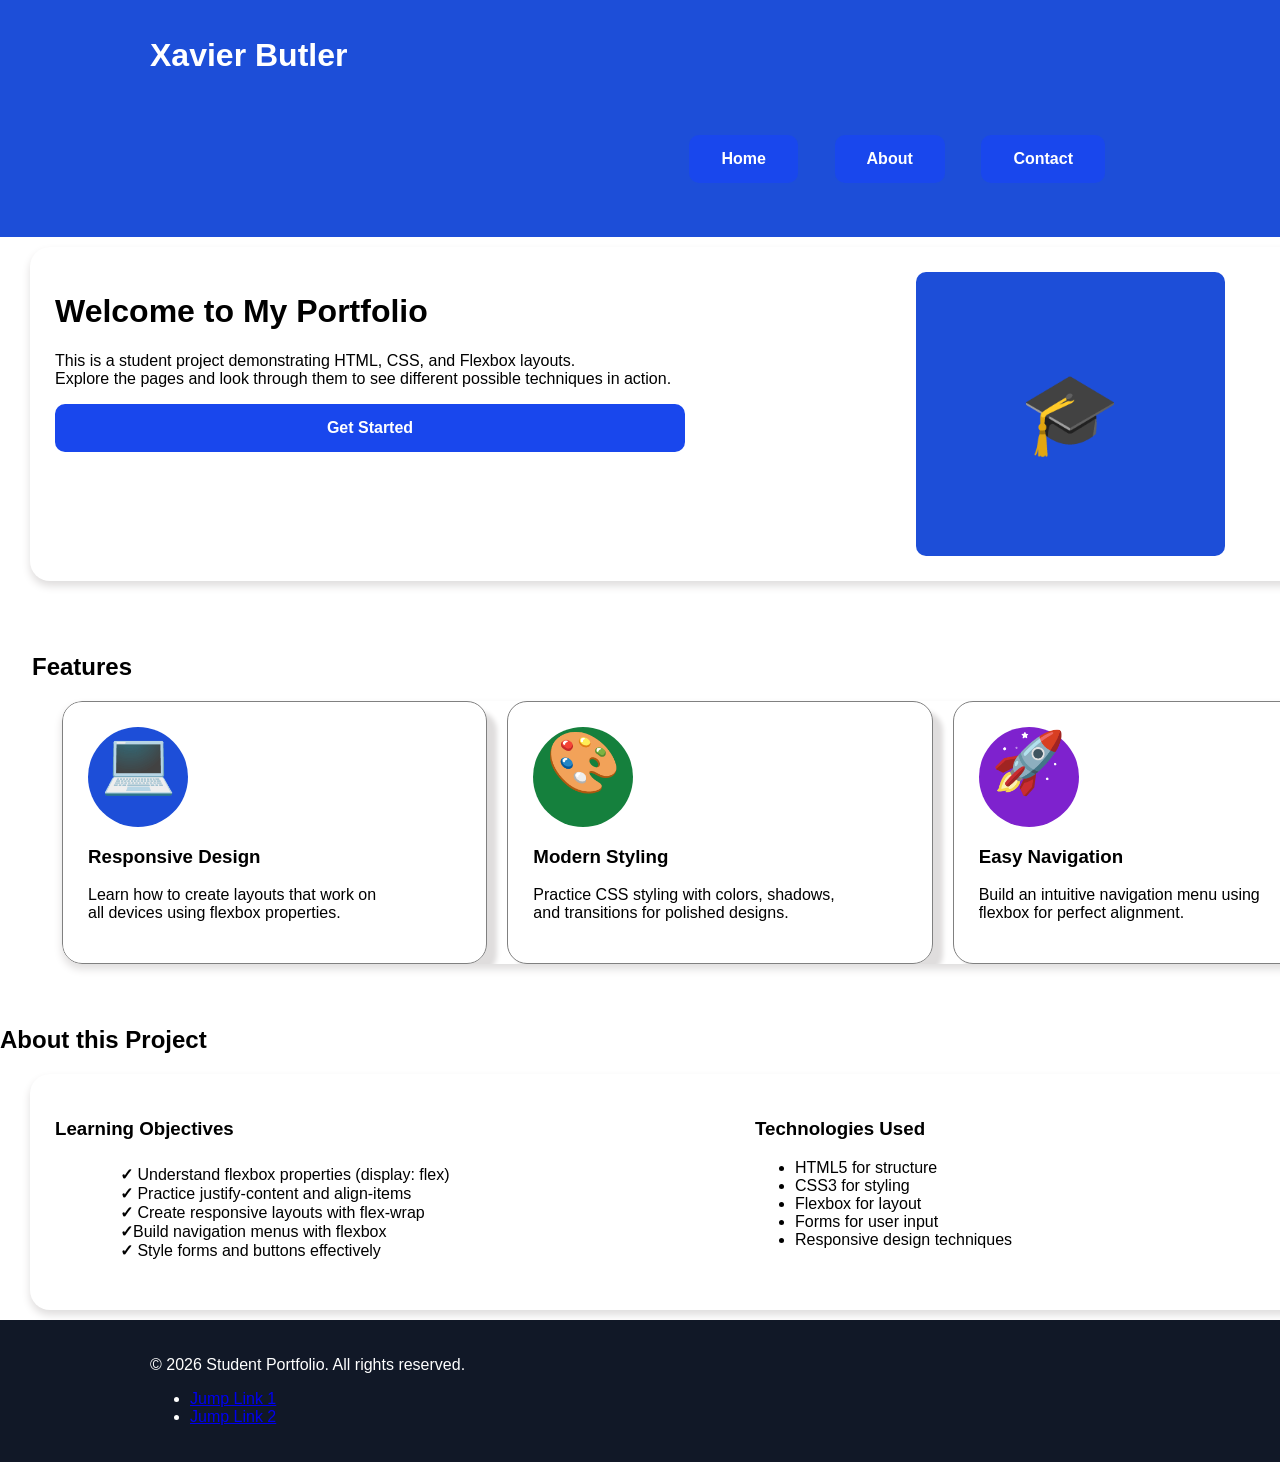
<file: index.html>
<!DOCTYPE html>

<html lang="en">

<head>

<meta charset="UTF-8">

<meta name="viewport" content="width=device-width, initial-scale=1.0">

<title>Home Page</title>

<link rel="stylesheet" href="css/style.css">  

</head>

<body>

<header> 

 <div id="headername">
<p> Xavier Butler </p>
 </div>
<nav>
<ul id="jump1">
<li><button><a href="index.html"> Home </a></button> </li>
<li><button> <a href="about.html"> About </a></button></li>
<li><button><a href="contact.html"> Contact </a></button></li>
</ul>
</nav>
</div>
</header>
<main> 

<div class="flexcontainer">
<div class="flexitem">
    <h1> Welcome to My Portfolio </h1>
    <p> This is a student project demonstrating HTML, CSS, and Flexbox layouts. <br>
Explore the pages and look through them to see different possible techniques in action.</p>

<button> Get Started 
</button>
</div>
<div class="flexitem">
   <p id="heroIcon">&#x1f393;</p>
</div> 
</div>
</section>

<section>
<h2 id="jump2"> Features</h2>
<div class="flexcontainer">
<div class="shadow flexitem">
    <p class="circleblue">&#x1f4bb;</p>
    <h3> Responsive Design </h3>
    <p>Learn how to create layouts that work on <br> all devices using flexbox properties.</p>
</div>

<div class="shadow flexitem">
    <p class="circleGreen">&#x1f3a8;</p>
    <h3> Modern Styling </h3>
    <p>Practice CSS styling with colors, shadows,<br> and transitions for polished designs.</p>
</div>

<div class="shadow flexitem">
    <p class="circlePurple">&#x1f680;</p>
    <h3> Easy Navigation </h3>
    <p>Build an intuitive navigation menu using <br> flexbox for perfect alignment.</p>
    </div>
</div>
</section>


<h2> About this Project </h2>
<div class="flexcontainer">
<div class="flexitem">
    <h3> Learning Objectives </h3>

    <ul class="listcheckmark"> 
<li> Understand flexbox properties (display: flex)</li>
<li> Practice justify-content and align-items</li>
<li> Create responsive layouts with flex-wrap</li>
<li>Build navigation menus with flexbox</li>
<li> Style forms and buttons effectively</li>
</ul>

</div>

<div class="flexitem">
    <h3> Technologies Used </h3>
    <ul> 
        <li>HTML5 for structure</li>
        <li>CSS3 for styling</li>
        <li>Flexbox for layout</li>
        <li>Forms for user input</li>
        <li>Responsive design techniques</li>
    </ul>
</div>
</div>
</section>
</main>
<footer>
<p> © 2026 Student Portfolio. All rights reserved.</p>

<ul>
<li><a href="#jump1">Jump Link 1 </a></li>
<li><a href="#jump2">Jump Link 2 </a></li>
</ul>
</footer>
</body>
</html>
</file>
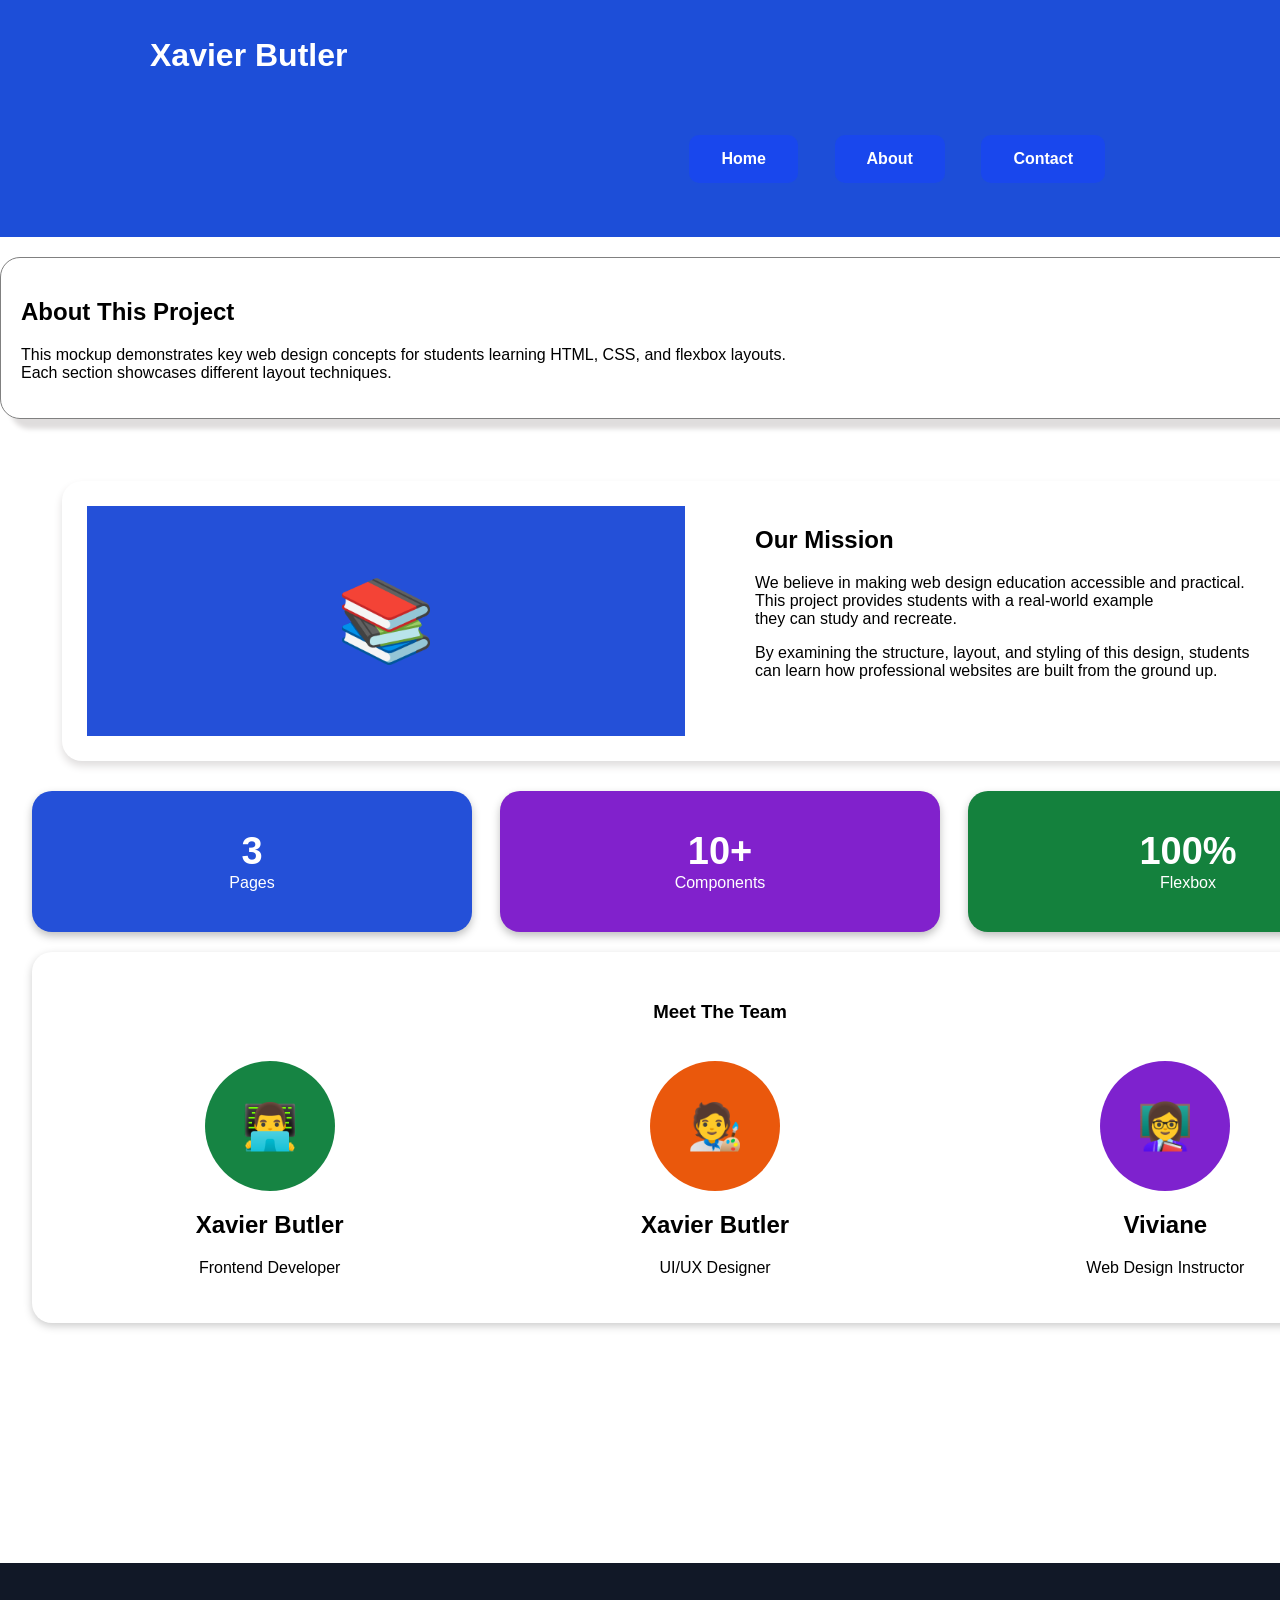
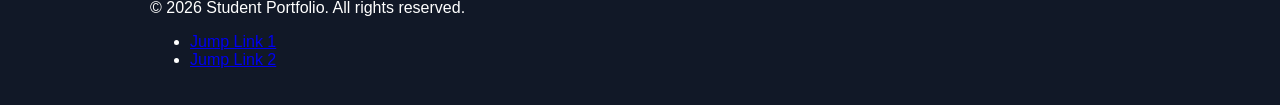
<file: about.html>
<!DOCTYPE html>

<html lang="en">

<head>

<meta charset="UTF-8">

<meta name="viewport" content="width=device-width, initial-scale=1.0">

<title>Home Page</title>

<link rel="stylesheet" href="css/style.css">  

</head>

<body>
<header> 

 <div id="headername">
<p>Xavier Butler </p>
 </div>
<nav>
<ul id="jump1">
<li><button><a href="index.html"> Home </a></button> </li>
<li><button> <a href="about.html"> About </a></button></li>
<li><button><a href="contact.html"> Contact </a></button></li>
</ul>
</nav>
</div>
</header>
<main> 

<section class="shadow">
<h1> About This Project</h1>
<p>  This mockup demonstrates key web design concepts for students learning HTML, CSS, 
and flexbox layouts. <br> Each section showcases different layout techniques.</p>

</section>


<section>
    <div class="flexcontainer">
        <div class="flexitem">
         <p class="mission-emoji">📚</p>
        </div>
        <div class="flexitem">
            <h2 id="jump2">  Our Mission </h2>
            <p>We believe in making web design education accessible and practical. <br>
This project provides students with a real-world example <br>
they can study and recreate.</p>
<p>By examining the structure, layout, and styling of this design, students <br>
can learn how professional websites are built from the ground up.</p>

        </div>
    </div>

  <div class="stats-container">
    <div class="stat-box">
        <h2>3</h2>
        <p>Pages</p>
    </div>

    <div class="stat-box">
        <h2>10+</h2>
        <p>Components</p>
    </div>

    <div class="stat-box">
        <h2>100%</h2>
        <p>Flexbox</p>
    </div>
</div>

<section class="team-section">
  <h1>Meet The Team</h1>

  <div class="team-container">

    <div class="team-member">
      <div class="developer">👨‍💻</div>
      <h2>Xavier Butler</h2>
      <p>Frontend Developer</p>
    </div>

    <div class="team-member">
      <div class=" designer">🧑‍🎨</div>
      <h2>Xavier Butler</h2>
      <p>UI/UX Designer</p>
    </div>

    <div class="team-member">
      <div class="instructor">👩‍🏫</div>
      <h2>Viviane</h2>
      <p>Web Design Instructor</p>
    </div>

  </div>
</section>










</section>


<section>
</section>


<section>

</section>





</main>
<footer>
<p> © 2026 Student Portfolio. All rights reserved.</p>

<ul>
<li><a href="#jump1">Jump Link 1 </a></li>
<li><a href="#jump2">Jump Link 2 </a></li>
</ul>


</footer>

</body>

</html>
</file>
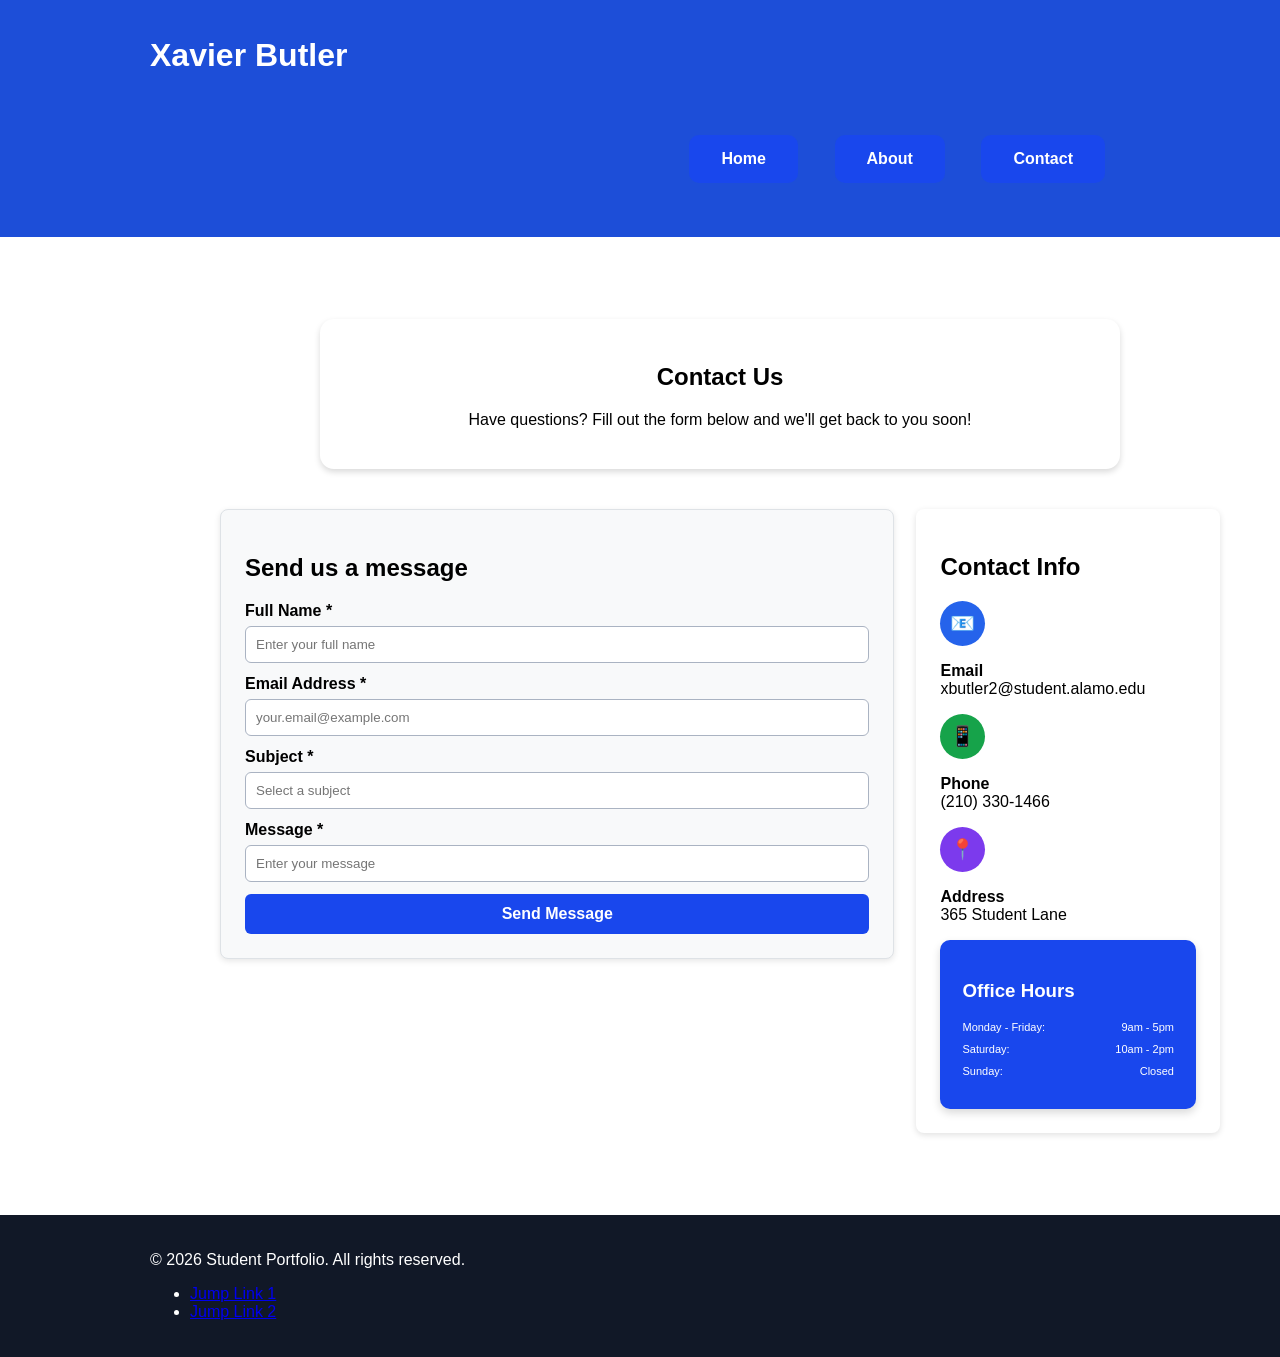
<file: contact.html>
<!DOCTYPE html>

<html lang="en">

<head>

<meta charset="UTF-8">

<meta name="viewport" content="width=device-width, initial-scale=1.0">

<title>Home Page</title>

<link rel="stylesheet" href="css/style.css">  

</head>

<body>
<header> 

 <div id="headername">
<p> Xavier Butler </p>
 </div>


<nav>
<ul id="jump1">
<li><button><a href="index.html"> Home </a></button> </li>
<li><button> <a href="about.html"> About </a></button></li>
<li><button><a href="contact.html"> Contact </a></button></li>
</ul>
</nav>


</div>
</header>
<main> 
<section>
  <div class="contact-header">
<h1> Contact Us </h1>
<p>  Have questions? Fill out the form below and we'll get back to you soon!</p> </div>
<div class="contact-layout">
<div class="contact-form"> 
<h2> Send us a message </h2>

 <form>
    <div class="form-group">
      <label>Full Name *</label> <br>
      <input type="text"placeholder="Enter your full name">
<br>
<label>Email Address *</label> <br>
      <input type="text"placeholder="your.email@example.com">
<br>
<label>Subject *</label> <br>
      <input type="text" placeholder="Select a subject">
<br>
<label>Message *</label> <br>
      <input type="text" placeholder="Enter your message">
  
     <button> Send Message </button>
    </div>
</form>
</div>

<div class="contact-sidebar">
    <div class="contact-info">
        <h2 id="jump2"> Contact Info </h2>

        <div class="third-group">

            <div class="email-icon">
                &#x1F4E7;</div>

            <p>
                <strong>Email</strong><br>
                xbutler2@student.alamo.edu
            </p>

        </div>

    
 <div class=third-group ">
      <div class ="phone-icon">
        &#x1F4F1;</div>

        <p><strong>Phone</strong><br>
            (210) 330-1466
        </p>
    </div>

<div class="third-group">

            <div class="home-icon">
                &#x1F4CD;</div>
<p><strong>Address</strong><br>
365 Student Lane<br>
</p>
</div>

<div class="office-hours">
    <h3>Office Hours</h3>

    <div class="hours-row">
        <span>Monday - Friday:</span>
        <span>9am - 5pm</span>
    </div>

    <div class="hours-row">
        <span>Saturday:</span>
        <span>10am - 2pm</span>
    </div>

    <div class="hours-row">
        <span>Sunday:</span>
        <span>Closed</span>
    </div>
</div>
</div>


</main>



<footer>
<p> © 2026 Student Portfolio. All rights reserved.</p>

<ul>
<li><a href="#jump1">Jump Link 1 </a></li>
<li><a href="#jump2">Jump Link 2 </a></li>
</ul>


</footer>

</body>

</html>
</file>
<file: css/style.css>
body { 

    margin: 0;
    font-family: segoe ui,tahoma,geneva,verdana,sans-serif;
}








    header {
padding: 5px 150px 5px;
 background-color: #1d4ed8
    
    }
    
#headername {
-webkit flex: 1;
-ms-flex: 1;
flex: 1;
color: #ffffff;
    font-size: 32px;
    font-weight: 800;
   
}

    nav {
        display: flex;
        font-weight: bold;
        justify-content: flex-end;
        font-size: 24px;
       color: #ffffff;
       text-decoration: none;
    }

    nav a {
        color: #ffffff;
        text-decoration: none;
    }

    nav ul li {
         padding: 5px 25px 25px 5px;
        list-style-type: none;
        display: inline-block;
    }


  











main {
    width: 1440px;
    margin: 0 auto;

}







.flexcontainer {
     margin: 20px 0px 20px;
      display : -webkit-flex;
    display: flex;
  gap : 20px;
  align-items: center;
  justify-content: space-between;
}


.flexitem {
    gap : 40px;
    padding: 20px;
    width: 100%;

}

section {
    padding: 32px;
    margin: 20px 0px 20px;
}

.shadow {
    box-shadow: 10px 10px 5px #dfdddd;
    border : 1px solid #808080;
    border-radius: 20px;
    padding : 20px;
}

#heroIcon{
    background-color: #1d4ed8;
    border-radius: 10px;
    font-size: 80px;
    justify-content: center;
    align-items: center;
    display: flex;
margin: 0 auto;
width: 309px;
height: 284px;
text-align: right;
}


.circleblue {
    border-radius: 50%;
    width: 100px;
    height: 100px;
    background-color: #1d4ed8;
    text-align: center;
    font-size: 60px;
    margin: 0%;
    padding: 0%;
}

.circleGreen {
    border-radius: 50%;
    width: 100px;
    height: 100px;
    background-color: #15803d;
    text-align: center;
    font-size: 60px;
    margin: 0%;
    padding: 0%;
}

.circlePurple {
    border-radius: 50%;
    width: 100px;
    height: 100px;
    background-color: #7e22ce;
    text-align: center;
    font-size: 60px;
    margin: 0%;
    padding: 0%;
}

.flexcontainer {
    display: flex;
    align-items: stretch;
    border-radius: 20px;
    overflow: hidden;
    background-color: white;
    box-shadow: 0 5px 8px #DFDDDD;
    margin: 10px 30px;
}

.flexitem {
    flex: 1;
    padding: 25px;
}










.mission-emoji {
    background-color: #2450d8;
    color: white;
    font-size: 80px;
    margin: 0;
    min-height: 230px;
    display: flex;
    align-items: center;
    justify-content: center;
}




.stats-container {
    margin-top: 30px;
    display: flex;
    gap: 28px;
    width: 100%;
}


.stat-box {
    font-size: 30px;
    flex: 1;
    padding: 40px 20px;
    text-align: center;
    border-radius: 20px;
    color: white;
    box-shadow: 0 4px 8px rgba(0, 0, 0, 0.25);
}

.stat-box {
    display: flex;
    flex-direction: column;
    justify-content: center;
    align-items: center;
    text-align: center;
}

.stat-box h2 {
    font-size: 38px;
    font-weight: bold;
    margin: 0;
    line-height: 1.1;
}

.stat-box p {
    font-size: 16px;
    margin: 0;
    line-height: 1.2;
}


/* Individual box colors */
.stat-box:nth-child(1) {
    background-color: #2450d8;
}

.stat-box:nth-child(2) {
    background-color: #8121cc;
}

.stat-box:nth-child(3) {
    background-color: #14813d;
}



.team-section {
  text-align: center;
  padding: 30px;
  border-radius: 20px;
  box-shadow: 0 3px 8px #ccc;
}


.team-container {
  display: flex;
  justify-content: space-around;
  flex-wrap: wrap;
  gap: 30px;
}

.team-member {
  text-align: center;
}

.team-container {
  display: flex;
  justify-content: space-around;
  flex-wrap: wrap;
  gap: 30px;
}

.team-member {
  text-align: center;
}

.developer {
  width: 130px;
  height: 130px;
  border-radius: 50%;
  background-color: #168443;
  display: flex;
  align-items: center;
  justify-content: center;
  margin: 20px auto 10px;
  font-size: 45px;
}

.team-member h2 {
  font-size: 24px;
}

.team-member p {
  font-size: 16px;
}









.designer {
  width: 130px;
  height: 130px;
  border-radius: 50%;
  background-color: #ea580c;
  display: flex;
  align-items: center;
  justify-content: center;
  margin: 20px auto 10px;
  font-size: 45px;
}



.team-member h2 {
  font-size: 24px;
}

.team-member p {
  font-size: 16px;
}


.instructor {
  width: 130px;
  height: 130px;
  border-radius: 50%;
  background-color: #7e22ce;
  display: flex;
  align-items: center;
  justify-content: center;
  margin: 20px auto 10px;
  font-size: 45px;
}



.team-member h2 {
  font-size: 24px;
}

.team-member p {
  font-size: 16px;
}




.contact-header {
    max-width: 800px;
    margin: 30px auto 40px;
    padding: 24px;
    text-align: center;
    background: white;
    border-radius: 14px;
    box-shadow: 0 3px 6px rgba(0, 0, 0, 0.15);
    box-sizing: border-box;}


.contact-form {
    background-color: #f8f9fa;
    padding: 24px;
    border: 1px solid #dee2e6;
    border-radius: 8px;
    box-shadow: 0 2px 6px rgba(0, 0, 0, 0.1);
    width: 100%;
    max-width: none;
    box-sizing: border-box;
    font-weight: bold;
}


.contact-form input,
.contact-form select,
.contact-form textarea {
    width: 100%;
    padding: 10px;
    margin: 6px 0 12px;
    box-sizing: border-box;
    border: 1px solid #aab3c2;
    border-radius: 6px;
}

.contact-form textarea {
    min-height: 120px;
    resize: vertical;
}

.contact-form button {
    width: 100%;
    padding: 11px;
    background: #1947ed;
    color: white;
    border: none;
    border-radius: 6px;
}

button {
    width: 100%;
    padding: 12px;
    background-color: #1947ed;
    color: white;
    border: none;
    border-radius: 6px;
    cursor: pointer;
}

.contact-info,
.office-hours {
    width: 100%;
    box-sizing: border-box;
}
.contact-info {
    background-color: white;
    padding: 24px;
    border-radius: 8px;
    box-shadow: 0 2px 6px rgba(0, 0, 0, 0.12);
}



.office-hours {
    width: 100%;
    padding: 22px;
    box-sizing: border-box;

    background-color: #1947ed;
    color: white;
    border-radius: 10px;
    box-shadow: 0 4px 8px rgba(0, 0, 0, 0.15);
}



.office-hours .hours-row {
    display: flex;
    justify-content: space-between;
    align-items: center;
    gap: 8px;
    font-size: 11px;
    margin-bottom: 10px;}


    .contact-sidebar {
    display: flex;
    flex-direction: column;
    gap: 18px;
    min-width: 0;
}

.contact-layout {
    display: grid;
    grid-template-columns: 2fr 0.9fr;
    gap: 22px;
    max-width: 1000px;
    margin: 30px auto;
    align-items: start;}





.email-icon,
.phone-icon,
.home-icon {
    width: 45px;
    height: 45px;
    min-width: 45px;
    border-radius: 50%;
    display: flex;
    align-items: center;
    justify-content: center;
    flex-shrink: 0;
    font-size: 20px;
    color: white;
}

/* Email icon */
.email-icon {
    background-color: #2563eb;
}

/* Phone icon */
.phone-icon {
    background-color: #16a34a;
}

/* Address icon */
.home-icon {
    background-color: #7c3aed;
}









.listcheckmark{

list-style: none;
margin: 25px;

}

ul.listcheckmark li::before{


content: "✓";
font-weight:bold;
left: 25px;

}


button{

background-color:#1947ed;
border: none;
border-radius: 10px;
color:#ffffff;
padding: 15px 32px;
text-align: center;
text-decoration: none ;
font-size: 16px;
cursor: pointer;
font-weight: bold;

}

button:hover {
background-color: #111827;



}

.index.html{

background-color:#1947ed;
border: none;
border-radius: 10px;
color:#ffffff;
padding: 15px 32px;
text-align: center;
text-decoration: none ;
font-size: 16px;
cursor: pointer;


}








.navbar {
    list-style: none;
    display: flex;
    align-items: center;
    gap: 10px;
    background-color: #1d4ed8;
    padding: 10px;
    margin: 0;  
}

.navbar a {
    display: block;
    color: white;
    text-decoration: none;
    font-weight: bold;
    padding: 10px 16px;
    border-radius: 8px;
   
}










    footer { 
background-color: #111827;
color: #ffffff;
padding: 20px 150px 20px;



    }
</file>
